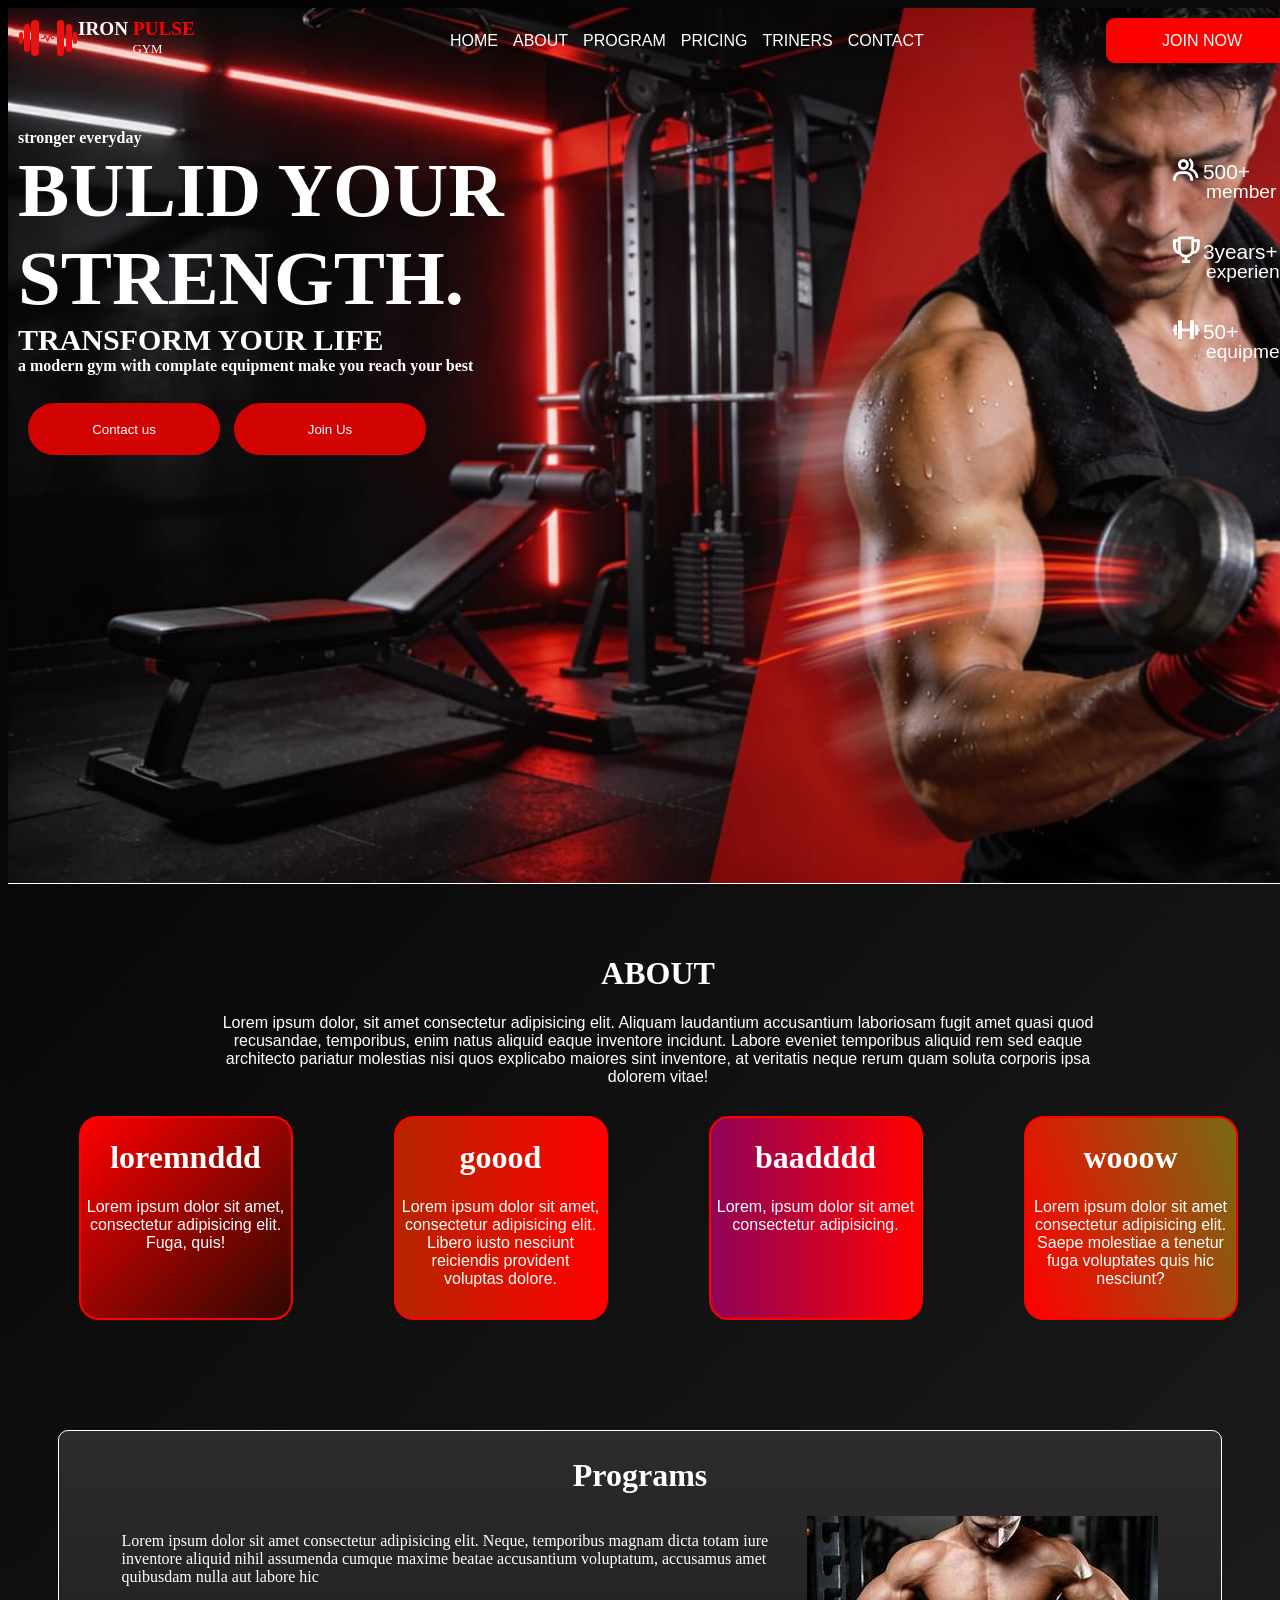
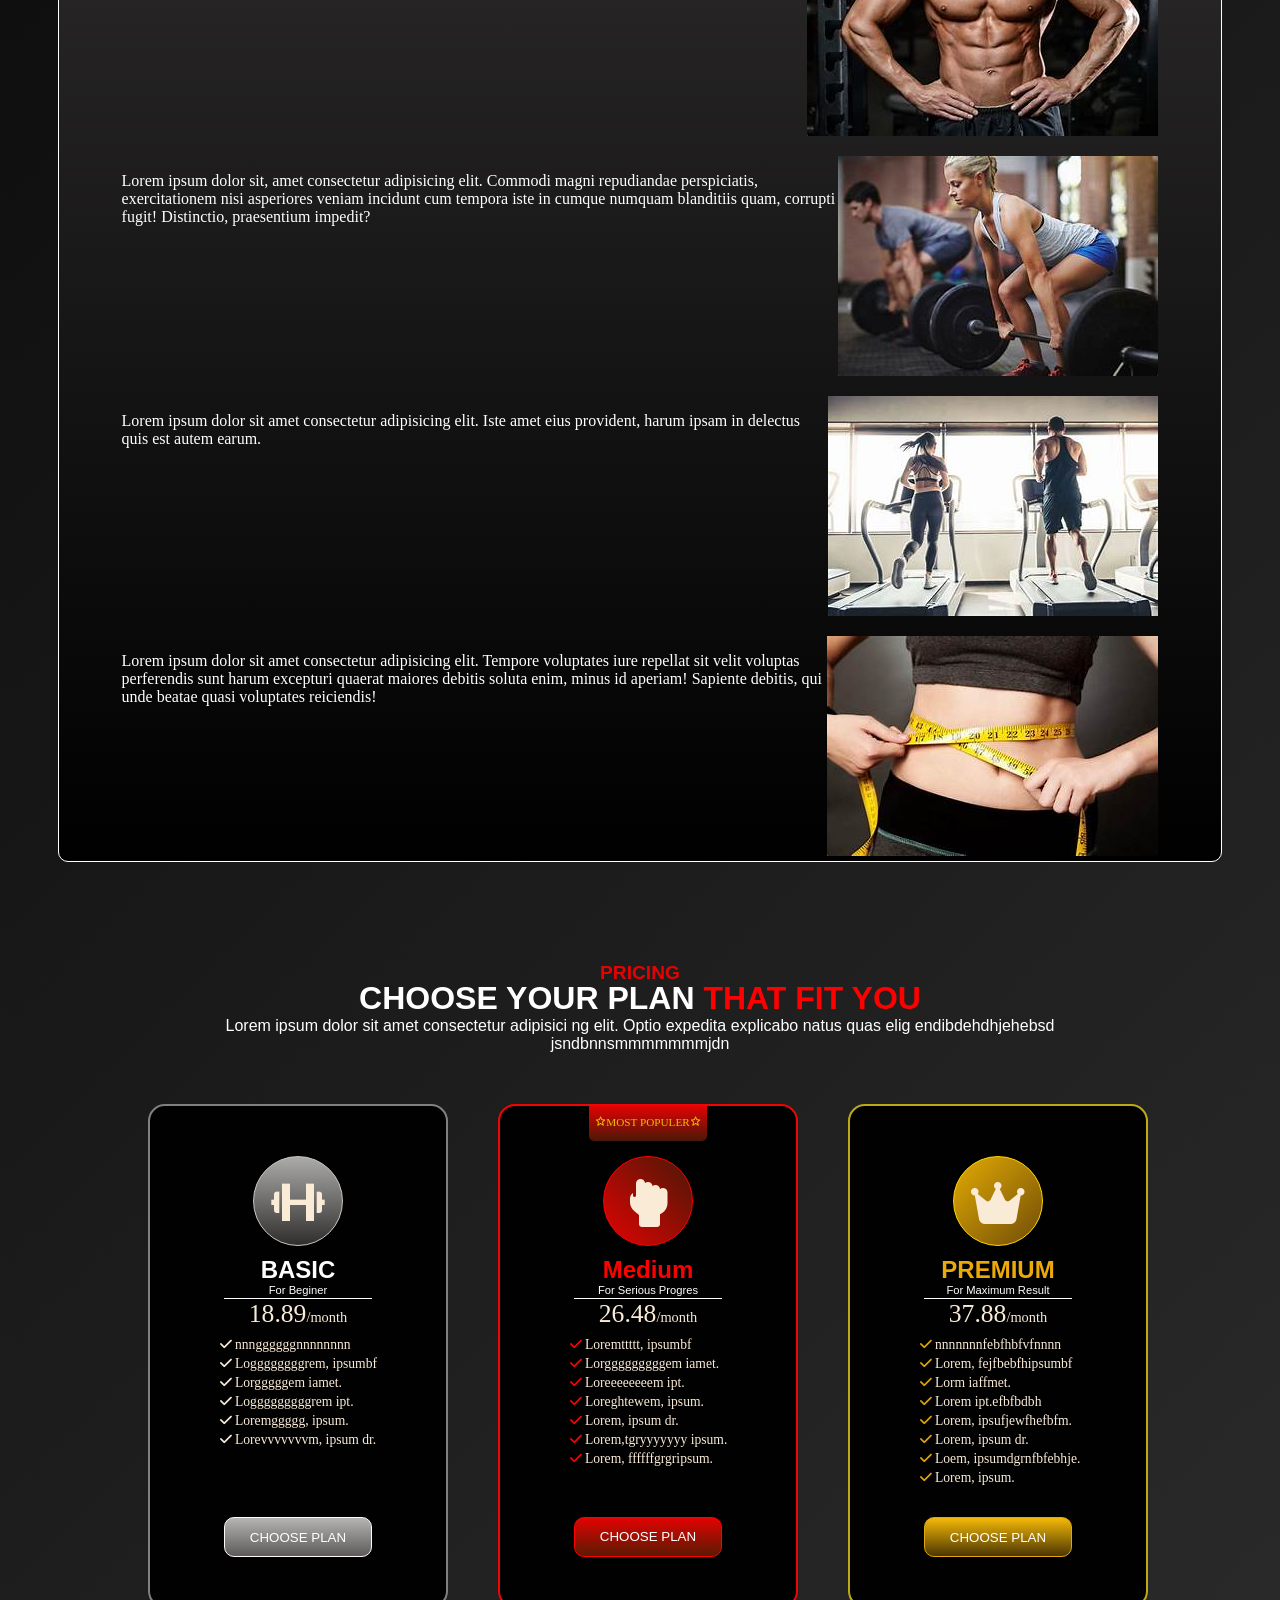
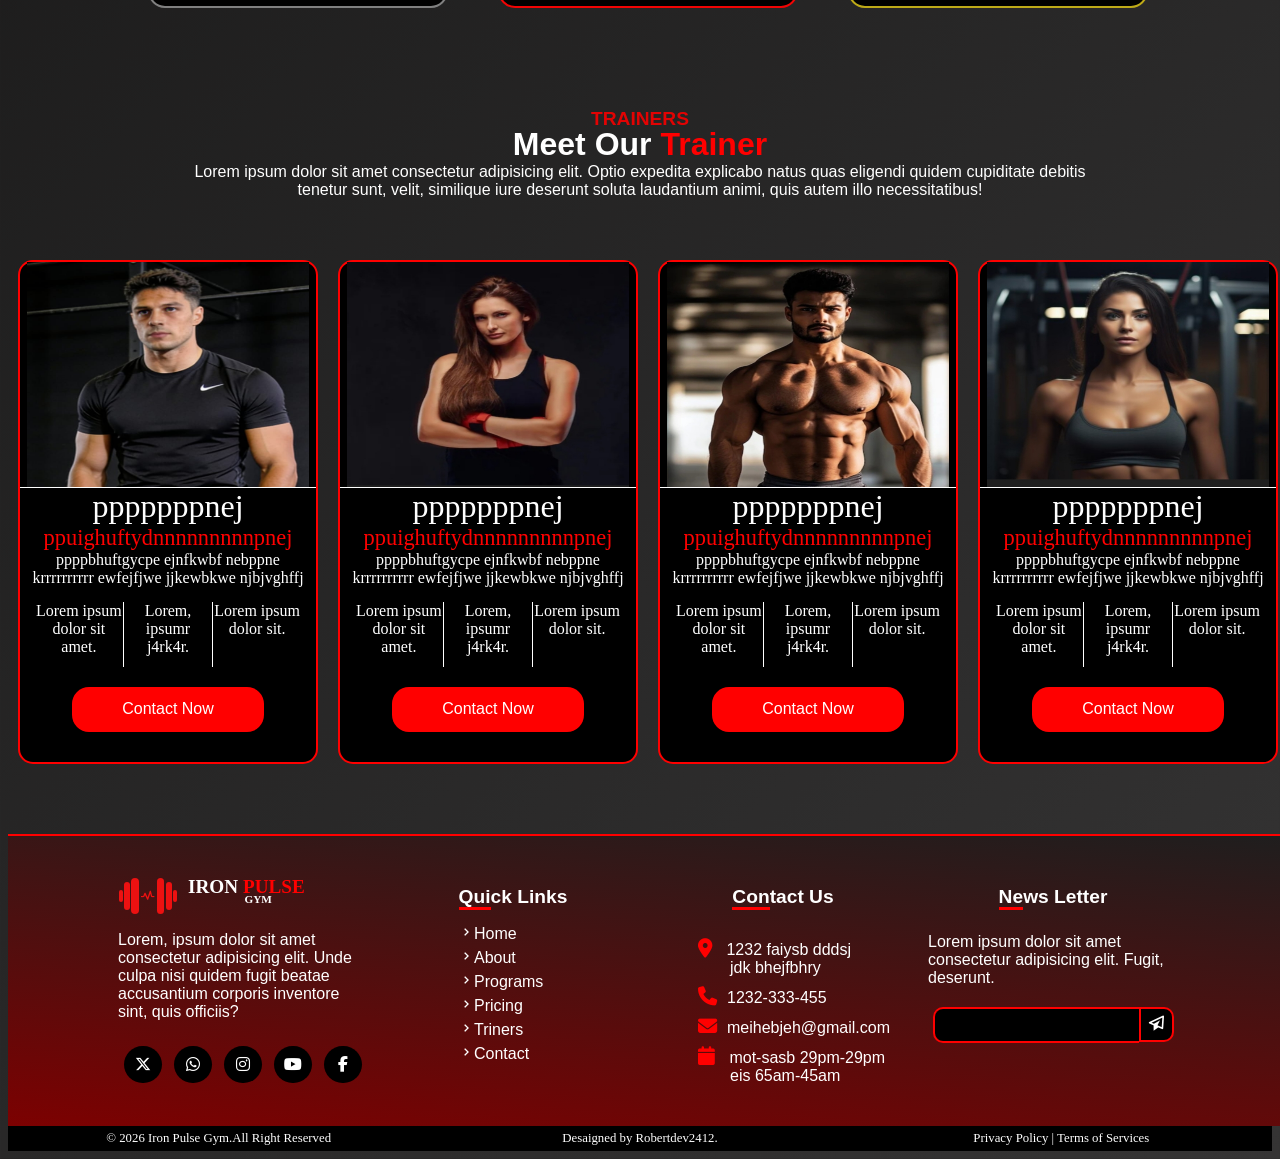
<file: index.html>
<!doctype html>
<html lang="en">
  <head>
    <meta charset="UTF-8" />
    <meta name="viewport" content="width=device-width, initial-scale=1.0" />
    <title>IronPulseGym</title>
    <link rel="stylesheet" href="header.css" />
    <link rel="stylesheet" href="body.css" />
    <link rel="stylesheet" href="footer.css" />
    <link rel="stylesheet" href="login.css">
    <link rel="stylesheet" href="logoIronPulseGym.css">
   <link
  href="https://unpkg.com/boxicons@2.1.4/css/boxicons.min.css"
  rel="stylesheet"
/>

   <link
  rel="stylesheet"
  href="https://cdnjs.cloudflare.com/ajax/libs/font-awesome/6.7.2/css/all.min.css"
/>

  </head>
  <body>
    <header class="header">
        <div class="top">
      <div class="logo">
        <div class="logoGym">
          <div class="partLogo1"></div>
          <div class="partLogo2"></div>
          <div class="partLogo3"></div>
          <i class="bx bx-pulse" id="gymLogo"></i>
          <div class="partLogo4"></div>
          <div class="partLogo5"></div>
          <div class="partLogo6"></div>
        </div>
        <div class="title">
          IRON <span class="pulse">PULSE</span><span class="gym"> GYM</span>
        </div>
        </div>
      <nav class="navbar">
        <ul>
          <li><a href="#">HOME</a></li>
          <li><a href="#about">ABOUT</a></li>
          <li><a href="#programs">PROGRAM</a></li>
          <li><a href="#pricing">PRICING</a></li>
          <li><a href="#triners">TRINERS</a></li>
          <li><a href="#contact">CONTACT</a></li>
        </ul>
      </nav>
      <div class="joinNow"><button class="joinButton" popovertarget="login">JOIN NOW</button></div>
     <div class="humbergerMenu">
      <button popovertarget="HamburgerItem" >
        <i class="bx bx-menu"></i>
      </button>
     </div>
     <!-- ==========for humberger item============ -->
     <div  popover id="HamburgerItem" class="hamburgerItem" >
       <ul>
          <li><a href="#">HOME</a></li>
          <li><a href="#about">ABOUT</a></li>
          <li><a href="#programs">PROGRAM</a></li>
          <li><a href="#pricing">PRICING</a></li>
          <li><a href="#triners">TRINERS</a></li>
          <li><a href="#contact">CONTACT</a></li>
        </ul>
     </div>
     </div>
    
     </div>
     <div class="middle">
      <div class="middle1">
        <h1 class="moto">
          stronger everyday<br>
          <span class="moto1">BULID YOUR STRENGTH.</span> <br> <span class="moto2">TRANSFORM YOUR LIFE</span><br> <span class="moto3">a modern gym with complate equipment make you reach your best</span></h1>
          <br>
          <button class="joinButton" popovertarget="login">Contact us</button>
          <button class="joinButton" popovertarget="login">Join Us</button>
      </div>
      <div class="middle2">
        <ul>
          <li class="penghargaan"><i class="bx bx-group" ><span class="angkaPenghargaan">500+ <br><span class="namaPenghargaan">member</span></span></i></li>
          <li class="penghargaan"><i class="bx bx-trophy" ><span class="angkaPenghargaan">3years+ <br><span class="namaPenghargaan">experience</span></span></i></li>
          <li class="penghargaan">  <i class="bx bx-dumbbell" ><span class="angkaPenghargaan">50+ <br><span class="namaPenghargaan">equipment</span></span></i></li>
        </ul>
      </div>
     </div>
     <!-- ==========for sign in card============ -->
     <div class="signIn" popover id="login">
      <h1>sign in</h1>
      <form action="" >
        <div class="inputGroup">
        <label for="name">name:</label>
        <input type="text" placeholder="name" name="name" id="name">
        </div>
         <div class="inputGroup">
        <label for="email">email:</label>
        <input type="email" placeholder="email"name="email" id="email">
      </div>
      <div class="inputGroup">
        <label for="password">password:</label>
        <input type="password" placeholder="password" name="password" id="password"></div>
        <button class="login">sign in</button>
      
      </form>
      <button popovertarget="signUp" class="gantiLogin">sign up</button>
     </div>

<!-- ==========for sign up card============ -->

     <div class="signUp" popover id="signUp">
      <h1>sign up</h1>
      <form action="" >
         <div class="inputGroup">
        <label for="name">name:</label>
        <input type="text" placeholder="name" name="name" id="name">
         </div>
          <div class="inputGroup">
        <label for="email">email:</label>
        <input type="email" placeholder="email"name="email" id="email">
          </div>
          <div class="inputGroup">
        <label for="password">password:</label>
        <input type="password" placeholder="password" name="password" id="password"></div>
        <button popovertarget="signUp" popovertargetaction="hide" class="login">sign up</button>
      </form>
       <button popovertarget="signUp" popovertargetaction="hide" class="gantiLogin">sign in</button>
     </div>
    </header>
    <main class="main">
      <div class="about" id="about">
       <div class="aboutText">
         <h1>ABOUT</h1>
        <p>Lorem ipsum dolor, sit amet consectetur adipisicing elit. Aliquam laudantium accusantium laboriosam fugit amet quasi quod recusandae, temporibus, enim natus aliquid eaque inventore incidunt. Labore eveniet temporibus aliquid rem sed eaque architecto pariatur molestias nisi quos explicabo maiores sint inventore, at veritatis neque rerum quam soluta corporis ipsa dolorem vitae!</p>
       </div>
        <div class="keunggulan">
        <div class="keunggulan1"><h1>loremnddd</h1><p>Lorem ipsum dolor sit amet, consectetur adipisicing elit. Fuga, quis!</p></div>
        <div class="keunggulan2"><h1>goood</h1><p>Lorem ipsum dolor sit amet, consectetur adipisicing elit. Libero iusto nesciunt reiciendis provident voluptas dolore.</p></div>
        <div class="keunggulan3"><h1>baadddd</h1><p>Lorem, ipsum dolor sit amet consectetur adipisicing.</p></div>
        <div class="keunggulan4"><h1>wooow</h1><p>Lorem ipsum dolor sit amet consectetur adipisicing elit. Saepe molestiae a tenetur fuga voluptates quis hic nesciunt?</p></div>
        </div>
      </div>
      <div class="programs" id="programs">
        <h1>Programs</h1>
        <div class="programsPart"><p>Lorem ipsum dolor sit amet consectetur adipisicing elit. Neque, temporibus magnam dicta totam iure inventore aliquid nihil assumenda cumque maxime beatae accusantium voluptatum, accusamus amet quibusdam nulla aut labore hic</p><img src="muscle buyilding.jpg" alt="" srcset=""></div>
        <div class="programsPart"><p>Lorem ipsum dolor sit, amet consectetur adipisicing elit. Commodi magni repudiandae perspiciatis, exercitationem nisi asperiores veniam incidunt cum tempora iste in cumque numquam blanditiis quam, corrupti fugit! Distinctio, praesentium impedit?</p><img src="weight lifting.jpg" alt="" srcset=""></div>
        <div class="programsPart"><p>Lorem ipsum dolor sit amet consectetur adipisicing elit. Iste amet eius provident, harum ipsam in delectus quis est autem earum.</p><img src="cardio trining.jpg" alt=""></div>
        <div class="programsPart"><p>Lorem ipsum dolor sit amet consectetur adipisicing elit. Tempore voluptates iure repellat sit velit voluptas perferendis sunt harum excepturi quaerat maiores debitis soluta enim, minus id aperiam! Sapiente debitis, qui unde beatae quasi voluptates reiciendis!</p><img src="fat loss.jpg" alt=""></div>
      </div>

<!-- =========pricing========= -->

      <div class="pricing" ><h1>PRICING</h1><p><span class="contactSubTitle">CHOOSE YOUR PLAN <span class="mustRed">THAT FIT YOU</span></span><br>Lorem ipsum dolor sit amet consectetur adipisici ng  elit. Optio expedita explicabo natus quas elig endibdehdhjehebsd jsndbnnsmmmmmmmjdn</p></div>
      <div class="price" id="pricing">
        <div class="cheap">
          <div class="cheapLogo"><i class="bx bx-dumbbell" ></i></div>
          <div class="textAndPrice">
            <div class="textPart"><SPAN class="textPartBasic">BASIC</SPAN><br> For Beginer</div>
            <div class="pricePart">18.89<span class="month">/month</span></div>
          </div>
          <div class="result">
             <ul>
                <li><i class="fa-solid fa-check"></i> nnnggggggnnnnnnnn</li>
                <li><i class="fa-solid fa-check"></i> Loggggggggrem, ipsumbf</li>
                <li><i class="fa-solid fa-check"></i> Lorgggggem iamet.</li>
                <li><i class="fa-solid fa-check"></i> Logggggggggrem ipt.</li>
                <li><i class="fa-solid fa-check"></i> Loremggggg, ipsum.</li>
                <li><i class="fa-solid fa-check"></i> Lorevvvvvvvm, ipsum dr.</li>
              </ul>
          </div>
          <div class="choosePlanB"><button popovertarget="login">CHOOSE PLAN</button></div>
        </div>
        <div class="medium">
          <div class="populerCard"><i class="bx bx-star" ></i>MOST POPULER<i class="bx bx-star" ></i></div>
            <div class="mediumLogo"><i class="fa-solid fa-hand-back-fist"></i></div>
            <div class="textAndPrice">
               <div class="textPart"><SPAN class="textPartMedium">Medium</SPAN><br> For Serious Progres</div>
               <div class="pricePart">26.48<span class="month">/month</span></div>
            </div>
            <div class="result">
               <ul class="resultRed">
                <li><i class="fa-solid fa-check"></i> Loremttttt, ipsumbf</li>
                <li><i class="fa-solid fa-check"></i> Lorgggggggggem iamet.</li>
                <li><i class="fa-solid fa-check"></i> Loreeeeeeeem ipt.</li>
                <li><i class="fa-solid fa-check"></i> Loreghtewem, ipsum.</li>
                <li><i class="fa-solid fa-check"></i> Lorem, ipsum dr.</li>
                <li><i class="fa-solid fa-check"></i> Lorem,tgryyyyyyy ipsum.</li>
                <li><i class="fa-solid fa-check"></i> Lorem, ffffffgrgripsum.</li>
              </ul>
            </div>
              <div class="choosePlanM"><button popovertarget="login">CHOOSE PLAN</button></div>
        </div>
        <div class="premium">
            <div class="premiumLogo"><i class="fa-solid fa-crown"></i></div>
            <div class="textAndPrice">
               <div class="textPart"><SPAN class="textPartPremium">PREMIUM</SPAN><br> For Maximum Result</div>
               <div class="pricePart">37.88<span class="month">/month</span></div>               
            </div>
             <div class="result">
              <ul class="resultGold">
                <li><i class="fa-solid fa-check"></i> nnnnnnnfebfhbfvfnnnn</li>
                <li><i class="fa-solid fa-check"></i> Lorem, fejfbebfhipsumbf</li>
                <li><i class="fa-solid fa-check"></i> Lorm iaffmet.</li>
                <li><i class="fa-solid fa-check"></i> Lorem ipt.efbfbdbh</li>
                <li><i class="fa-solid fa-check"></i> Lorem, ipsufjewfhefbfm.</li>
                <li><i class="fa-solid fa-check"></i> Lorem, ipsum dr.</li>
                <li><i class="fa-solid fa-check"></i> Loem, ipsumdgrnfbfebhje.</li>
                <li><i class="fa-solid fa-check"></i> Lorem, ipsum.</li>
              </ul>
             </div>
               <div class="choosePlanP"><button popovertarget="login">CHOOSE PLAN</button></div>
        </div>
      </div>

<!-- ========trainers======= -->

      <div class="contactTitle"><h1>TRAINERS</h1><p><span class="contactSubTitle">Meet Our <span class="mustRed">Trainer</span></span><br>Lorem ipsum dolor sit amet consectetur adipisicing elit. Optio expedita explicabo natus quas eligendi quidem cupiditate debitis tenetur sunt, velit, similique iure deserunt soluta laudantium animi, quis autem illo necessitatibus!</p></div>
      <div class="contact" id="triners">
        <div class="contactPerson">
          <div class="person"><img src="orang1.jpeg" alt="" srcset=""></div>
          <div class="personInfo">
            <span class="namePerson">pppppppnej</span>
            <span class="classPerson">ppuighuftydnnnnnnnnnpnej</span>
            <span class="infoClassPerson">ppppbhuftgycpe ejnfkwbf nebppne <br>krrrrrrrrrr  ewfejfjwe jjkewbkwe njbjvghffj </span>
            <span class="infoSkillPerson">
              <div class="skilPerson1">Lorem ipsum dolor sit amet.</div>
              <div class="skilPerson2">Lorem, ipsumr j4rk4r.</div>
              <div class="skilPerson3">Lorem ipsum dolor sit.</div>
            </span>
            <span class="contactNow"><button popovertarget="login">Contact Now</button></span>
          </div>
        </div>
        <div class="contactPerson">
           <div class="person"><img src="orang2.jpeg" alt="" srcset=""></div>
          <div class="personInfo">
            <span class="namePerson">pppppppnej</span>
            <span class="classPerson">ppuighuftydnnnnnnnnnpnej</span>
            <span class="infoClassPerson">ppppbhuftgycpe ejnfkwbf nebppne <br>krrrrrrrrrr  ewfejfjwe jjkewbkwe njbjvghffj </span>
            <span class="infoSkillPerson">
              <div class="skilPerson1">Lorem ipsum dolor sit amet.</div>
              <div class="skilPerson2">Lorem, ipsumr j4rk4r.</div>
              <div class="skilPerson3">Lorem ipsum dolor sit.</div>
            </span>
            <span class="contactNow"><button popovertarget="login">Contact Now</button></span>
          </div>
        </div>
        <div class="contactPerson"> <div class="person"><img src="orang3.jpeg" alt="" srcset=""></div>
          <div class="personInfo">
            <span class="namePerson">pppppppnej</span>
            <span class="classPerson">ppuighuftydnnnnnnnnnpnej</span>
            <span class="infoClassPerson">ppppbhuftgycpe ejnfkwbf nebppne <br>krrrrrrrrrr  ewfejfjwe jjkewbkwe njbjvghffj </span>
            <span class="infoSkillPerson">
              <div class="skilPerson1">Lorem ipsum dolor sit amet.</div>
              <div class="skilPerson2">Lorem, ipsumr j4rk4r.</div>
              <div class="skilPerson3">Lorem ipsum dolor sit.</div>
            </span>
            <span class="contactNow"><button popovertarget="login">Contact Now</button></span>
          </div></div>
        <div class="contactPerson"> <div class="person"><img src="orang4.jpeg" alt="" srcset=""></div>
          <div class="personInfo">
            <span class="namePerson">pppppppnej</span>
            <span class="classPerson">ppuighuftydnnnnnnnnnpnej</span>
            <span class="infoClassPerson">ppppbhuftgycpe ejnfkwbf nebppne <br>krrrrrrrrrr  ewfejfjwe jjkewbkwe njbjvghffj </span>
            <span class="infoSkillPerson">
              <div class="skilPerson1">Lorem ipsum dolor sit amet.</div>
              <div class="skilPerson2">Lorem, ipsumr j4rk4r.</div>
              <div class="skilPerson3">Lorem ipsum dolor sit.</div>
            </span>
            <span class="contactNow"><button popovertarget="login">Contact Now</button></span>
          </div></div>
      </div>
    </main>
    <footer class="footer" id="contact">
      <div class="footer1">
      <div class="footerIsi1">
        <div class="footerIsi11">
        <div class="logoGym">
          <div class="partLogo1"></div>
          <div class="partLogo2"></div>
          <div class="partLogo3"></div>
          <i class="bx bx-pulse" id="gymLogo"></i>
          <div class="partLogo4"></div>
          <div class="partLogo5"></div>
          <div class="partLogo6"></div>
        </div>
        <div class="textTitleBottom">IRON <span class="pulseBottom">PULSE</span><span class="gymBottom"> GYM</span></div>
      </div>
      Lorem, ipsum dolor sit amet consectetur adipisicing elit. Unde culpa nisi quidem fugit beatae accusantium corporis inventore sint, quis officiis?
      <div class="cta">
        <div class="x"><i class="fa-brands fa-x-twitter"></i></div>
        <div class="wa"><i class="fa-brands fa-whatsapp"></i></div>
        <div class="ig"><i class="fa-brands fa-instagram"></i></div>
        <div class="yt"><i class="fa-brands fa-youtube"></i></div>
        <div class="fb"><i class="fa-brands fa-facebook-f"></i></div>
      </div>
      </div>
      <div class="footerIsi2">
        <div class="footerHeader"><span class="redLine">Qui</span>ck Links</div>
        <ul>
           <li><i class="bx bx-chevron-right" ></i><a href="#">Home</a></li>
          <li><i class="bx bx-chevron-right"></i><a href="#about">About</a></li>
          <li><i class="bx bx-chevron-right" ></i><a href="#programs">Programs</a></li>
          <li><i class="bx bx-chevron-right"></i><a href="#pricing">Pricing</a></li>
          <li><i class="bx bx-chevron-right"></i><a href="#triners">Triners</a></li>
          <li><i class="bx bx-chevron-right"></i><a href="#contact">Contact</a></li>
        </ul>
      </div>
      <div class="footerIsi3">
         <div class="footerHeader"><span class="redLine">Con</span>tact Us</div>
         <ul>
          <li><i class="fa-solid fa-location-dot"></i><span id="text"> 1232 faiysb dddsj</span> <br><span id="turun">jdk bhejfbhry</span></li>
          <li><i class="fa-solid fa-phone"></i><span id="text">1232-333-455</span></li>
          <li><i class="fa-solid fa-envelope"></i><span id="text">meihebjeh@gmail.com</span></li>
          <li><i class="fa-solid fa-calendar"></i><span id="text"> mot-sasb 29pm-29pm</span> <br><span id="turun">eis 65am-45am</span></li>
         </ul>
      </div>
      <div class="footerIsi4">
         <div class="footerHeader"><span class="redLine">Ne</span>ws Letter</div>
         Lorem ipsum dolor sit amet consectetur adipisicing elit. Fugit, deserunt.
         <div id="footerForm">
          <input type="email">
         <button popovertarget="login">
          <i class="bx bx-paper-plane" ></i>
         </button></div>
      </div>
      </div>
      <div class="footer2">
        <div class="copyright">&copy; 2026 Iron Pulse Gym.All Right Reserved</div>
        <div class="desaigned">Desaigned by Robertdev2412.</div>
        <div class="privacy">Privacy Policy | Terms of Services</div>
      </div>
    </footer>
  </body>
</html>
</file>
<file: header.css>
:root {
  --warna-animasijoin1: rgb(255, 0, 0);
  --warna-animasijoin2: rgb(226, 4, 4);
  --warna-animasijoin3: rgb(209, 3, 3);
  --warna-animasijoin4: rgb(187, 4, 4);
  --warna-animasijoin5: rgb(169, 2, 2);
  --warna-animasijoin6: rgb(148, 3, 3);
  --warna-animasijoin7: rgb(135, 2, 2);
}

body {
  background:linear-gradient(135deg,black,rgb(53, 52, 52));
}
.header {
  width: 100vw;
  height: 95vh;
  background-image: url("PPGYM4.jpeg");
  background-size: cover;
  border-bottom: 1px solid white;
  padding: 10px;
}
.top {
  width: 100%;
  height: 5%;
  display: flex;
  justify-content: space-between;
  position: fixed;
  z-index: 10000;
}

.navbar {
  width: 45%;
  height: 100%;
  font-family: Arial, Helvetica, sans-serif;
  display: flex;
  padding: 0%;
  align-items: center;
  box-sizing: border-box;
  justify-content: center;
}
.navbar ul {
  display: flex;
  gap: 5px;
  list-style: none;
  font-size: clamp(10px, 1rem, 42px);
  width: auto;
  height: auto;
  border-radius: 10px;
}
.navbar ul li {
  width: auto;
  height: auto;
  padding: 5px;
  border-radius: 10px;
  transition: 0.3s;
}
.navbar ul li:hover {
  background-color: red;
  font-size: 1.13rem;
}
.navbar ul a {
  text-decoration: none;
  color: white;
}
.joinNow {
  width: 15%;
  height: auto;
}
.joinNow button {
  width: 100%;
  height: 100%;
  border-radius: 9px;
  font-size: 1rem;
  color: white;
  background-color: red;
  border: none;
  transition: 0.3s;
}
.joinNow button:hover {
  animation: buttonjoin 3s ease-in-out infinite;
  font-size: 1.1rem;
}

@keyframes buttonjoin {
  0% {
    background-color: red;
  }
  10% {
    background: linear-gradient(135deg, rgb(255, 0, 0), rgb(135, 2, 2));
  }
  20% {
    background: linear-gradient(135deg, rgb(226, 4, 4), rgb(148, 3, 3));
  }
  30% {
    background: linear-gradient(135deg, rgb(209, 3, 3), rgb(169, 2, 2));
  }
  40% {
    background: linear-gradient(135deg, rgb(187, 4, 4), rgb(187, 4, 4));
  }
  50% {
    background: linear-gradient(135deg, rgb(169, 2, 2), rgb(209, 3, 3));
  }
  60% {
    background: linear-gradient(135deg, rgb(148, 3, 3), rgb(226, 4, 4));
  }
  70% {
    background: linear-gradient(135deg, rgb(135, 2, 2), rgb(255, 0, 0));
  }
}

.humbergerMenu {
  display: none;
  width: 10%;
  height: 100%;
  margin-right: 5%;
  font-size: 1rem;
}
.humbergerMenu button {
  width: 100%;
  height: 100%;
  color: white;
  background: none;
  transition: 0.3s;
  border: none;
  font-size: 1.2rem;
}
.humbergerMenu button:hover{
  font-size: 1.4rem;
}
.hamburgerItem {
  width: 50vw;
  height: 25vh;
  padding-left: 0%;
  background:linear-gradient(135deg,rgb(171, 0, 0),rgb(253, 72, 72)); ;
  border-radius: 10px;
  border: 1px solid rgb(124, 4, 4);
}
.hamburgerItem ul {
  display: grid;
  gap: 10px;
  width: 100%;
  height: 100%;
  list-style: none;
  padding: 0;
  overflow-y: hidden;
}
.hamburgerItem li {
  width: 90%;
  height: auto;
  border-bottom: 1px solid rgb(115, 115, 115);
  padding-left: 10px;
  transition: 0.5s;
}
.hamburgerItem li:hover {
  font-weight: 700;
  color: black;
}
.hamburgerItem li a {
  text-decoration: none;
  color: rgb(246, 251, 255);
  font-family:
    "Lucida Sans", "Lucida Sans Regular", "Lucida Grande",
    "Lucida Sans Unicode", Geneva, Verdana, sans-serif;
}
.humbergerMenu button {
  anchor-name: --humbergerMenu;
}
.hamburgerItem {
  position: absolute;
  position-anchor: --humbergerMenu;
  bottom: anchor(right);
  top: anchor(top);
  transition: 0.3s;
  opacity: 1;
  scale: 1;
  position: fixed;
@starting-style{
opacity: 0;
scale: 0.5;
}
}
.middle {
  width: 100%;
  height: 60%;
  margin-top: 100px;
  display: flex;
  justify-content: space-between;
}
.middle1 {
  width: 60%;
  height: 100%;
  color: white;
  transition: 0.5s;
}
.middle1:hover {
  transform: perspective(500px) rotatey(10deg) translateX(30px);
}
.moto,
.moto3 {
  font-size: clamp(16px, 0.2vw, 100px);
}
.moto1 {
  font-size: clamp(3.5rem, 6vw, 90px);
}
.moto2 {
  font-size: clamp(30px, 1rem, 40px);
}
.middle button {
  width: 25%;
  height: 10%;
  background-color: var(--warna-animasijoin3);
  border: none;
  border-radius: 30px;
  margin-left: 10px;
  font-size: (18px 1vw, 1.5rem);
  color: white;
  transition: 0.3s;
}
.middle button:hover {
  font-size: 1.1rem;
  width: 27%;
  border: 2px solid rgb(247, 158, 158);
  height: 12%;
}
.middle2 {
  width: 20%;
  height: 100%;
  display: flex;
  justify-content: end;
  padding-top: 10px;
}
.middle2 ul {
  display: flex;
  flex-direction: column;
  width: 50%;
  height: auto;
}
.middle2 li {
  text-decoration: none;
  list-style: none;
  width: 70px;
  height: 70px;
  margin-top: 10px;
  display: flex;
  font-size: 2rem;
  position: relative;
  color: white;
  transition: 0.35s;
}
.middle2 li:hover{
  border-left: 2px solid white;
  transform: translateX(-20px);
}
.middle2 i {
  transition: 0.3s;
}
.middle2 li i:hover {
  font-weight: 700;
}
.angkaPenghargaan {
  font-family: Arial, Helvetica, sans-serif;
  font-size: 1.3rem;
  position: relative;
  left: 1px;
  top: -5px;
}
.namaPenghargaan {
  font-family: Arial, Helvetica, sans-serif;
  font-size: clamp(12px,1.5vw,30px);
  position: relative;
  left: 35px;
  top: -15px;
}




@media (min-width: 200px) and (max-width: 500px) {
}
/* Mobile */
@media (max-width: 480px) {
  .navbar {
    display: none;
  }
  .joinNow {
    display: none;
  }
  .logo {
    width: 70%;
  }
  .humbergerMenu {
    display: flex;
  }

  .middle {
    display: flex;
    flex-direction: column;
    gap: 10px;
    height: 80%;
  }
  .middle1 {
    width: 100%;
    height: 80%;
    text-align: center;
     padding-top: 20%;
  }
  .middle1:hover {
  transform: perspective(500px) scale(1.03);
}
  .middle2 {
    width: 100%;
    height: 20%;
    display: flex;
    justify-content: space-evenly;
  }
  .middle2 ul {
    display: flex;
   gap: 25px;
    flex-direction: row;
    padding: 0;
    justify-content: center;
  }
  .middle2 li {
    border-left: 1px solid white;
    width: 50%;
  }
 
.middle2 li:hover{
  border-left: 2px solid white;
  transform: translateX(0px);
}
}
/* Tablet */

@media (min-width: 481px) and (max-width: 900px) {
  .humbergerMenu {
    display: flex;
  }
  
  .navbar {
    display: none;
  }
  .joinNow {
    display: none;
  }
  .logo {
    width: 70%;
  }
  .middle {
    display: flex;
    flex-direction: column;
    gap: 10px;
    height: 80%;
    align-items: flex-end;
  }

  .middle1 {
    width: 100%;
    height: 80%;
    text-align: center;
    padding-top: 15%;
  }
   .middle1 button{
    height:13% ;
    font-size: 1rem;
  }
  .middle1 button:hover{
    height:15% ;
  }
  .middle1:hover {
  transform: perspective(500px) scale(1.03);
}
  .middle2 {
    width: 100%;
    height: 20%;
    display: flex;
    padding-top: 10px;
    justify-content: center;
  }
  .middle2 ul {
    display: flex;
    gap: 40px;
    flex-direction: row-reverse;

  }
 
  .middle2 li {
    border-left: 1px solid white;
    width: 30%;
  }
 .middle2 li:hover{
  border-left: 2px solid white;
  transform: translateX(0px);
}
}

/* Laptop */
@media (min-width: 769px) and (max-width: 1024px) {
}

/* Desktop besar */
@media (min-width: 1025px) {
}
</file>
<file: body.css>
html {
  scroll-behavior: smooth;
}

.about {
  width: 100vw;
  height: auto;
  margin-top: 40px;
  text-align: center;
  font-family: Arial, Helvetica, sans-serif;
  color: white;
  padding: 10px;
}
.aboutText {
  width: 70%;
  height: auto;
  margin: auto;
}
.about h1 {
  font-weight: 700;
  font-family: "Times New Roman", Times, serif;
}
.keunggulan {
  width: 100%;
  height: auto;
  display: grid;
  grid-template-columns: repeat(auto-fit, 300px);
  justify-content: center;
  margin-top: 30px;
  gap: 15px;
  margin-bottom: 100px;
}

.keunggulan1,
.keunggulan2,
.keunggulan3,
.keunggulan4 {
  width: 200px;
  height: 200px;
  border-radius: 20px;
  margin: auto;
  border: 2px solid red;
  padding-left: 5px;
  padding-right: 5px;
  animation: muncul 1s linear;
  animation-timeline: view();
  animation-range: entry 0;
  transition: 0.3s;
}
.keunggulan1 {
  background: linear-gradient(135deg, red, rgb(44, 9, 2));
}

.keunggulan2 {
  background: linear-gradient(to right, rgb(181, 37, 1), rgb(255, 0, 0));
}
.keunggulan3 {
  background: linear-gradient(to left, red, rgb(144, 3, 87));
}
.keunggulan4 {
  background: linear-gradient(70deg, red, rgb(119, 107, 18));
}
.keunggulan1:hover,
.keunggulan2:hover,
.keunggulan3:hover,
.keunggulan4:hover {
transform: scale(1.1);
}
@keyframes muncul {
  from {
    scale: 0.5;
    opacity: 0;
  }
  to {
    scale: 1;
    opacity: 1;
  }
}
/* ============programs============ */
.programs {
  margin-top: 100px;
  width: 90vw;
  margin: auto;
  height: auto;
  border: 1.5px solid white;
  color: white;
  background: linear-gradient(180deg, rgb(45, 43, 43), black);
  border-radius: 10px;
  text-align: center;
  animation: munculprogram 2s linear;
  padding: 5px;
  transition: 0.5s;
  animation-timeline: view();
  animation-range: entry 0;
  margin-bottom: 100px;
}
.programs:hover {
  background: linear-gradient(180deg, black, rgb(45, 43, 43));
}

.programs h1 {
  font-size: 2rem;
}
.programsPart {
  width: 90%;
  height: auto;
  margin: auto;
  margin-top: 20px;
  display: flex;
  justify-content: space-between;
}
.programsPart p {
  text-align: left;
}

@keyframes munculprogram {
  from {
    transform: translateX(-200px);
    opacity: 0;
  }
  to {
    transform: translateX(0);
    opacity: 1;
  }
}
/* ==========pricing========== */
.pricing {
  width: 70vw;
  height: AUTO;
   margin: auto;
  text-align: center;
  color: white;
  font-family: Arial, Helvetica, sans-serif
}
.pricing h1{
  color: rgb(226, 3, 3);
  font-size: 1.2rem;
  font-weight: 600;
}
.pricing p{
  transform: translateY(-20px);
}
.price {
  width: 100vw;
  height: auto;
  display: grid;
  gap: 50px;
  margin-bottom: 100px;
  grid-template-columns: repeat(auto-fit, 300px);
  padding-top: 15PX;
  justify-content: center;
}
.cheap,
.medium,
.premium {
  background-color: rgb(1, 1, 1);
  border-radius: 17px;
  height: 500px;
  transition: 0.3s;
  color: antiquewhite;
}
.cheap:hover,
.medium:hover,
.premium:hover {
  transform: scale(1.05) translateY(-25px);
}
.cheap {
  border: 2px solid grey;
  animation: cheapCard 500ms linear;
  animation-timeline: view();
  animation-range: entry 0;
}
.medium {
  border: 2px solid rgb(241, 4, 4);
  animation: mediumCard 500ms linear;
  animation-timeline: view();
  animation-range: entry 0;
}
.premium {
  border: 2px solid rgb(190, 170, 24);
  animation: cheapCard 500ms linear;
  animation-timeline: view();
  animation-range: entry 0;
}

@keyframes cheapCard {
  from {
    transform: perspective(700px) rotatey(-100deg);
    opacity: 0;
  }
  to {
    transform: perspective(900px) rotatey(0);
    opacity: 1;
  }
}
@keyframes mediumCard {
  from {
    transform: perspective(700px) rotatey(100deg);
    opacity: 0;
  }
  to {
    transform: perspective(900px) rotatey(0);
    opacity: 1;
  }
}

.cheapLogo,
.mediumLogo,
.premiumLogo {
  width: 90px;
  background: linear-gradient(180deg, rgb(171, 171, 169), rgb(47, 46, 45));
  height: 90px;
  border-radius: 50%;
  margin: auto;
  margin-top: 17%;
  font-size: 4rem;
  font-weight: 600;
  text-align: center;
  align-content: center;
  padding-top: 13px;
  box-sizing: border-box;
  border :1px solid rgb(206, 196, 196);
}
.mediumLogo {
  background: linear-gradient(45deg, rgb(226, 3, 3), rgb(74, 24, 6));
  margin-top: 5%;
  font-size: 3rem;
  padding-top: 7px;
  border: 1px solid red;
}
.premiumLogo {
  background: linear-gradient(135deg, rgb(226, 171, 3), rgb(112, 76, 8));
  font-size: 3rem;
  padding-top: 7px;
  border: 1px solid gold;
}
.populerCard {
  width: 40%;
  height: 7%;
  background: linear-gradient(180deg, rgb(226, 3, 3), rgb(74, 24, 6));
  margin: auto;
  font-size: 0.7rem;
  text-align: center;
  box-sizing: border-box;
  padding-top: 10px;
  color: rgb(239, 192, 5);
  border-bottom-left-radius: 5px;
  border-bottom-right-radius: 5px;
}

.textAndPrice {
  width: 50%;
  height: 23%;
  margin: auto;
  box-sizing: border-box;
  padding-top: 10px;
}
.textPart {
  width: 100%;
  height: 40%;
  color: rgb(255, 254, 254);
  font-size: 0.7rem;
  font-family: Arial, Helvetica, sans-serif;
  text-align: center;
  border-bottom: 1px solid white;
}
.textPartBasic,
.textPartMedium,
.textPartPremium {
  font-size: 1.5rem;
  font-weight: 600;
}
.textPartPremium {
  color: rgb(235, 170, 8);
}
.textPartMedium {
  color: red;
}
.pricePart {
  width: 100%;
  height: 49%;
  text-align: center;
  font-size: 1.6rem;
}
.month {
  font-size: 0.9rem;
}
.result {
  width: 80%;
  height: 30%;
  transform: translateY(-40px);
  margin: auto;
}
.result ul li {
  list-style: none;
  font-size: 0.85rem;
  margin-bottom: 3px;
}
.choosePlanB,
.choosePlanM,
.choosePlanP {
  margin: auto;
  width: 50%;
  height: 8%;
  transform: translateY(-10px);
}
.choosePlanB button,
.choosePlanM button,
.choosePlanP button {
  width: 100%;
  height: 100%;
  border-radius: 10px;
  background-color: rgb(172, 173, 175);
  color: white;
  background: linear-gradient(180deg, rgb(182, 179, 179), rgb(92, 91, 90));
  border: rgb(255, 250, 250) 1px solid;
  transition: 0.3s;
}
.choosePlanM button {
  background: linear-gradient(180deg, rgb(226, 3, 3), rgb(91, 26, 2));
  border: red 1px solid;
}
.choosePlanP button {
  background: linear-gradient(180deg, rgb(244, 185, 8), rgb(76, 54, 2));
  border: rgb(225, 168, 12) 1px solid;
}
.choosePlanM button:hover,
.choosePlanB button:hover,
.choosePlanP button:hover {
  transform: scale(1.15);
  font-size: 0.9rem;
  background: linear-gradient(180deg, rgb(67, 93, 103), rgb(239, 211, 208));
border:2px solid rgb(116, 116, 132);
}
.choosePlanM button:hover {
background: linear-gradient(180deg, rgb(90, 32, 3), rgb(255, 21, 0));
border:2px solid rgb(244, 12, 70);
}
.choosePlanP button:hover {
  background: linear-gradient(180deg, rgb(199, 210, 0), rgb(252, 181, 1));
border:2px solid rgb(221, 255, 0);
}
.resultRed li i{
  color: red;
}
.resultGold li i{
  color: rgb(220, 166, 6);
}


/* ==========contact============== */
.contactTitle{
  width: 70vw;
  height: auto;
  margin: auto;
  text-align: center;
  color: white;
  font-family: Arial, Helvetica, sans-serif;
}
.contactTitle h1{
  color: rgb(226, 3, 3);
  font-size: 1.2rem;
  font-weight: 600;
}
.contactTitle p{
  transform: translateY(-20px);
}
.contactSubTitle{
  font-size: 2rem;
  font-weight: 600;
}
.mustRed{
  color: red;
}
.contact{
  width: 100vw;
  height: auto;
  display: grid;
  grid-template-columns: repeat(auto-fit,300px);
  padding-top: 25px;
  gap: 20px;
  justify-content: center;
}
.contactPerson{
  background:black;
  border: 2px solid red;
  border-radius:15px;
  height: 500px;
  transition: 0.4s;
  animation: contactCard 0.5s linear ;
   animation-timeline: view();
  animation-range: entry 0;
}
.contactPerson:hover{
  transform: scale(1.03);
}
@keyframes contactCard {
  from {
    transform: translatey(200px);
    opacity: 0;
  }
  to {
    transform: translateX(0);
    opacity: 1;
  }
}
.person{
  width: 95%;
  height: 45%;
  margin: auto;
}
.person img{
  width: 100%;
  height: 100%;
}
.personInfo{
  height: 30%;
  width: 100%;
  border-top:1px solid white ;
  color: white;
  display: flex;
  flex-direction: column;
  text-align: center;
}
.namePerson{
  font-size: 2rem;
}
.classPerson{
  color: red;
  font-size: 1.4rem;
}
.infoSkillPerson{
  width: 90%;
  height: auto;
  margin: auto;
  display: flex;
  justify-content: center;
  margin-top:15px;
  margin-bottom: 20px;
}
.skilPerson1,.skilPerson2,.skilPerson3{
  width: 50%;
  height: 65px;
 color: white;
}
.skilPerson1 i,.skilPerson2 i,.skilPerson3 i{
 color: white;
}
.skilPerson2{
  border-left: 1px solid white;
  border-right: 1px solid white;
}

.contactNow{
  width: 65%;
  height: auto;
  margin: auto;

}
.contactNow button{
  width: 100%;
  height: 45px;
  border-radius: 17px;
  font-size: 1rem;
  background-color:red ;
  color: white;
  border:none;
  transition: 0.3s;
}
.contactNow button:hover{
  transform: scale(1.05);
  font-size: 1.1rem;
  border: 1px solid rgb(255, 0, 208);
}



@media (max-width: 480px) {
  .programs img {
    width: 40vw;
  }
  .contact{
    padding-top: 0;
  }
  .price{
    padding-top: 0;
  }
}
@media (max-width: 380px) {
}
@media (min-width: 481px) and (max-width: 900px) {
  .programs img {
    width: 40vw;
  }
  .contact{
    padding-top: 0;
  }
  .price{
    padding-top: 0;
  }
}
/* Laptop */
@media (min-width: 769px) and (max-width: 1024px) {
}
</file>
<file: footer.css>
.footer{
     width:auto ;
    height: auto;
}
.footer1{
    width:100vw ;
    height:auto;
    margin-top: 70px;
    background:linear-gradient(185deg,rgb(31, 30, 30) ,rgb(124, 1, 1));
    border-top: 2px solid red;
    display: grid;
    grid-template-columns: repeat(auto-fit,250px);
    box-sizing: border-box;
    padding-top: 40px;
    color: white;
    justify-content: center;
    gap: 20px;
}
.footerIsi1,.footerIsi2,.footerIsi3,.footerIsi4{
height: 250px;
font-family: Arial, Helvetica, sans-serif;
}
.footerIsi11{
    display: flex;
    width: auto;
    height: auto;
    margin-bottom: 15px;
    font-family: 'Times New Roman', Times, serif;
}
.textTitleBottom{
    font-size: 1.2rem;
    font-weight: 600;
    margin-left: 10px;
}
.gymBottom{
    font-size: 0.7rem;
    position: relative;
    left: -63px;
    top: 10px;
}
.pulseBottom{
   color: red;
}
.cta{
    width: 100%;
    height: 20%;
    margin-top: 25px;
    display: flex;
    justify-content: space-around;
}
.fb,.x,.yt,.wa,.ig{
    width: 15%;
    height: 75%;
    align-content: center;
    text-align: center;
    box-sizing: border-box;
    border-radius: 50%;
    background-color: black;
    transition: 0.3s;
}
.fb:hover{
    transform: scale(1.2) translateY(-10px);
    background: linear-gradient(185deg,blue,rgb(4, 6, 130));
    font-size: 1.2rem;
}
.x:hover{
      transform: scale(1.2) translateY(-10px);
      font-size: 1.2rem;
}
.yt:hover{
      transform: scale(1.2) translateY(-10px);
      color: red;
      background-color: white;
       font-size: 1.2rem;
}
.wa:hover{
      transform: scale(1.2) translateY(-10px);
      background-color: rgb(7, 249, 128);
       font-size: 1.2rem;
}
.ig:hover{
      transform: scale(1.2) translateY(-10px);
      background:linear-gradient(185deg,rgb(255, 8, 230),rgb(244, 214, 18));;
       font-size: 1.2rem;
}

.footerHeader{
    width: 100%;
    height: 15%;
    font-size: 1.2rem;
    font-weight: 600;
    margin-top: 10px;
    margin-bottom: 10px;
    text-align: center;
}
.redLine{
border-bottom: 3px solid red;
}
.footerIsi2 ul{
    transform: translateX(30px) translateY(-15px);
}
.footerIsi2 ul li{
    list-style: none;
    margin-bottom: 5px;
}
.footerIsi2 ul li a{
 text-decoration: none;
color: white;
}
.footerIsi2 ul li :hover{
 text-decoration: underline;
 font-weight: 600;
 font-size: 1.03rem;
}
.footerIsi3 ul li{
    list-style: none;
    margin-bottom: 10px;
}
.footerIsi3 ul li i{
 color: red;
 font-size: 1.2rem;
}
.gTauLagi{
    width: 20px;
    height: auto;
    background-color: aquamarine;
}
#text{
    margin-left: 10px;
}
#turun{
    margin-left: 32px;
}

#footerForm{
    width: auto;
    height: auto;
    justify-content: center;
    display: flex;
    margin-top: 20px;
}
#footerForm input{
    width: 200px;
    height: 30px;
    border-bottom-left-radius: 10px;
border-top-left-radius: 10px;
background-color: black;
border: 2px solid red;
color: white;
border-right: none;
}
#footerForm button{
width: 35px;
height: 35px;
font-size: 1.2rem;
background-color: black;
border: 2px solid red;
color: white;
border-bottom-right-radius: 10px;
border-top-right-radius: 10px;
}

.footer2{
    background-color: black;
    width: 100%;
    height: auto;
    display: flex;
    justify-content: space-around;
}
.copyright,.desaigned,.privacy{
    width: 20%;
    height: auto;
    text-align: center;
    color: white;
    padding: 5px;
    font-size: clamp(10px,1vw,20px);
    box-sizing: content-box;
}

@media (min-width: 481px) and (max-width: 900px) {
    .copyright,.desaigned,.privacy{
    box-sizing: content-box;
}
}
</file>
<file: login.css>
.login{
  margin: auto;
  margin-top: 20px;
  width: 35%;
  height: 15%;
  background:linear-gradient(135deg,red,rgb(226, 26, 253));
  border: 1px solid rgb(245, 0, 0);
  border-radius:10px ;
  color: white;
  transition: 700ms;
}
.login:hover{
  background:linear-gradient(135deg,rgb(255, 106, 0),rgb(171, 5, 254)); ;
}
.gantiLogin{
  margin: auto;
  background: none;
  border: none;
  color: white;
  width: 30%;
  height: 10%;
  font-size: 1rem;
  transition: 2s;
}
.gantiLogin:hover{
  text-decoration: underline;
  font-weight: 600;
}
.signIn{
  width: 40%;
  height: 70%;
  background:linear-gradient(to bottom,rgb(170, 2, 2),rgb(241, 123, 5)); ;
  border-radius: 10px;
  border:1px solid rgb(255, 6, 6) ;
  opacity: 1;
  color:white ;
  scale: 1;
  transition: 0.3s;
  position: fixed;
  text-align: center;
  @starting-style{
opacity: 0;
scale: 0.5;
}}
.signUp{
  width: 40%;
  height: 70%;
  background:linear-gradient(to top,rgb(254, 12, 12),rgb(147, 4, 92)); ;;
  border-radius: 10px;
  border:1px solid rgb(255, 0, 0) ;
  opacity: 1;
  color: white;
  scale: 1;
  transition: 0.3s;
  position: fixed;
  text-align: center;
  @starting-style{
opacity: 0;
scale: 0.5;

}}
.signIn form,.signUp form {
  color:white ;
  text-align: center;
  padding: 5px;
  width: 90%;
  height: 60%;
  
}
.inputGroup{
width: 100%;
height: 10%;
display: flex;
justify-content: space-between;
margin-top: 5px;
font-family: Arial, Helvetica, sans-serif;
}
.inputGroup input{
width: 65%;
height: auto;
margin-right: 0%;
background: transparent;
color: white;
border: none;
border-bottom: 1px solid white;
}

@media (max-width: 480px) {
   .signIn,.signUp{
    width: 80vw;
    height: 50vh;
  }
}
@media (min-width: 481px) and (max-width: 900px) {
   .signIn,.signUp{
    width: 50vw;
    height: 50vh;
  }}
</file>
<file: logoIronPulseGym.css>
.logo{
    color: white;
    font-family: 'Times New Roman', Times, serif;
    width: auto;
    height: 100%;
    display: flex;
    /* background-color: aliceblue; */
}
.title{
    width: auto;
    height: 100%;
    flex-wrap: nowrap;
    font-size:1.2rem ;
    font-weight: 600;
}
.pulse{
    color: red;
    transition: 0.3s;
}
.pulse:hover{
     font-weight: 700;
    font-size: 1.3rem;
}
.gym{
    font-size: 0.8rem;
    position: relative;
    top: 40%;
    right: 43.7%;
    font-weight: 500;
    transition: 0.3s;
}
.gym:hover{
    font-weight: 600;
    font-size: 0.9rem;
}

#gymLogo{
        color:#ec1111;
         margin: auto;
         font-size: 1rem;
         
    }
    .logoGym{
        width: 60px;
        height: 40px;
        display: flex;
        transition: 0.3s;
    }
    .logoGym:hover{
       width: 63px;
       height:43px ;
    }
    .partLogo5{
       width: 10%;
        height: 70%;
        background-color: #ec1111;
        border-radius: 10px;
         margin: auto;
    }
    .partLogo2{
        width: 10%;
        height: 70%;
        background-color: #ec1111;
        border-radius: 10px;
         margin: auto;
    }
    .partLogo1{
        width: 7%;
        height: 30%;
        background-color: #ec1111;
        border-radius: 10px;
         margin: auto;
    }
    .partLogo6{
        width: 7%;
        height: 30%;
        background-color: #ec1111;
        border-radius: 10px;
        margin: auto;
    }
    .partLogo3{
        width: 12%;
        height: 90%;
        background-color: #ec1111;
        border-radius: 10px;
         margin: auto;
    }
    .partLogo4{
        width: 12%;
        height: 90%;
        background-color: #ec1111;
        border-radius: 10px;
         margin: auto;
    }
    @media (min-width: 660px) and (max-width: 1020px) {

    }
</file>
